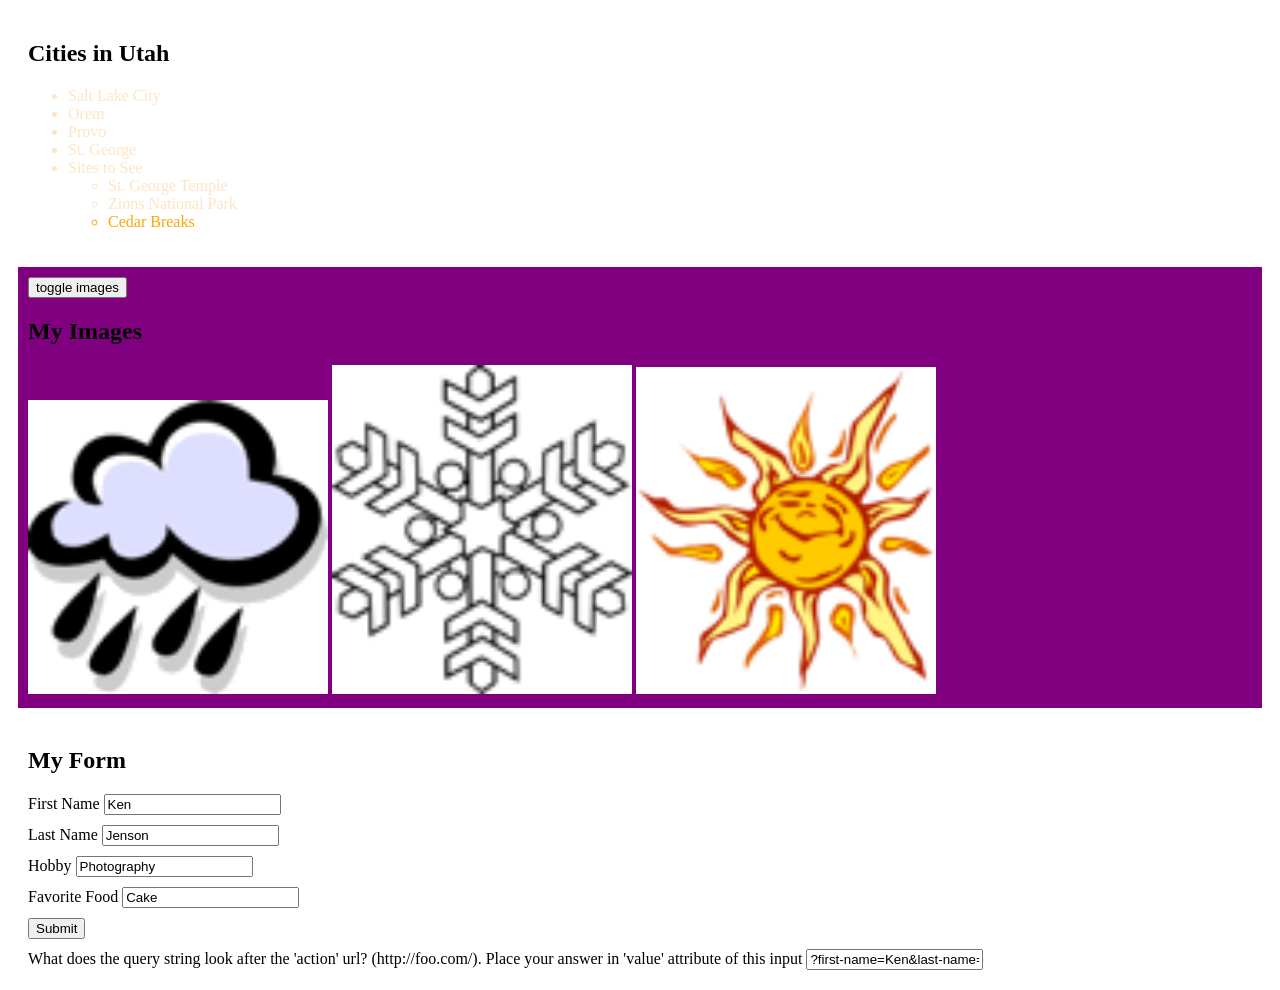
<file: final/index.html>
<!doctype html>
<html lang="en">

<head>
    <meta charset="utf-8">
    <title>CS3660 Final Exam-Practical</title>
    <style>
        .cityList {
            color: bisque;
        }

        li {
            background-color: white;
            color: bisque;
        }

        form>div {
            margin-bottom: 10px;
        }

       
        /* Q1 (3) Write a CSS rule that selects the first img width to 300px.  Hint: adjacent sibling selector or can select by type*/
        #images > h1 ~ img {
            width: 300px;
        }


        /*Q2 (4) Add css which sets the border of the form inputs to 'red' if they are invalid, or 'green' if they are 'valid'*/
        #form1 > input {
            border-color: green;
        } 
        /*more in js*/
        

    </style>
</head>

<body>
    <main>

        <section id="cities" style="margin:10px;padding:10px">
            <h1>Cities in Utah</h1>
            <ul class="cityList">
                <li>Salt Lake City</li>
                <li>Orem</li>
                <li>Provo</li>
                <li>St. George</li>
                <li>Sites to See
                    <ul id="sgsites">
                        <li>St. George Temple</li>
                        <li>Zions National Park</li>
                        <li style="color:orange">Cedar Breaks</li>
                    </ul>
                </li>
            </ul>
        </section>
        <section id="images" style="margin:10px;padding:10px">
            <button id="toggleimages">toggle images</button>
            <h1>My Images</h1>
            <img src="cool.gif" />
            <img src="cold.gif" />
            <img src="warm.gif" />
        </section>
        <section id="myform" style="margin:10px;padding:10px">
            <!-- Q3 - Set the appropriate attributes/properties on the form below that will:
            1. Disable default HTML5 validation
            2. Make first-name and last-name required
            -->

            <h1>My Form</h1>
            <form id="form1" action="http://foo.com" method="get">
                <div>
                    <label for="first-name">First Name</label>
                    <input name="first-name" id="first-name" value="Ken" required novalidate>
                </div>
                <div>
                    <label for="last-name">Last Name</label>
                    <input name="last-name" id="last-name" value="Jenson" required novalidate>
                </div>
                <div>
                    <label for="hobby">Hobby</label>
                    <input name="hobby" value="Photography" novalidate>
                </div>
                <div>
                    <label for="food">Favorite Food</label>
                    <input id="food" value="Cake" novalidate>
                </div>

                <div>
                    <button type='submit'>Submit</button>
                </div>
            </form>
            <div>
                <!-- Q4 (3) Review the form and then input what the query string would look like into the 'value' attribute of the 'input' tag with 'id=query-string'. -->

                <label for="query-string">What does the query string look after the 'action' url? (http://foo.com/). Place your answer in 'value' attribute of this input</label>
                <input id="query-string" value="?first-name=Ken&last-name=Jenson&hobby=Photography">
            </div>
        </section>
    </main>
    <script src="https://ajax.googleapis.com/ajax/libs/jquery/3.3.1/jquery.min.js"></script>
    <script type="text/javascript">
        /* Q2 */
        function invalid(id) {
            document.getElementById(id).style.borderColor = "red"
        }
        function valid(id) {
            document.getElementById(id).style.borderColor = "green"
        }

        /* Q5 - Implement the 'student' class below with the following:
                    constructor which takes attributes: id, first, last
                    'getter' called 'fullName' which returns the first and last name separated by a space
                    
                    */
        class student {
            constructor(id, first, last) {
                this.id = id
                this.first = first 
                this.last = last
            }

            fullName() {
                fullName = this.first + " " + this.last
                return fullName
            }
        }
        
        
      
         /* Q6 (4) - Now, take the above student instance ('student1') and store it in localStorage with the key 'student'
            */
        let student1=new student("1","Ken","Jenson");
        //TODO now store in local storage with key 'student'
        localStorage.setItem("student", student1)

        document.addEventListener("DOMContentLoaded", function() {

        /*Q7 (3) Write a line of Javascript code that selects the section with 'id=images' and set it’s ‘background-color’ style to ‘purple’  */
        document.getElementById("images").style.backgroundColor = "purple"

        /* Q8 (3) Write a line of Javascript code that removes the ‘cityList’ class from the first ‘ul’ tag */
        document.querySelector("ul").classList.toggle("cityList")

        /*Q9 (3) Write javascript code that will uses the querySelector function and uses a css 'attribute selector' to select the 'li' tag that currently has 'style=color:orange' and change it's text color to 'black'.*/
        lis = document.querySelectorAll("li") 
        for (const item in lis) {
            const color = item.getAttribute("color")
            if (color == "orange") {
                item.style.color = "black"
            }
        }

        /* Q10 (3) - Write javascript to modify the contents of h1 tag with Contents 'Cities in Utah' to 'Awesome Cities in Utah!' */
        document.getElementById("cities").firstChild.firstChild.nodeValue = 'Awesome Cities in Utah!'


        /* Q11 (3) - In the 'sites to see' section, add a new <li> tag at the top with contents, 'Moab' 
            Hint: create new 'li' element, set its innerText, prepend to the ul*/
        let parentTag = document.getElementById("sgsites")
        let newElement = document.createElement("li")
        let textNode = document.createTextNode("Moab")
        newElement.appendChild(textNode)
        parentTag.appendChild(newElement)
        });

    </script>
</body>

</html>
</file>
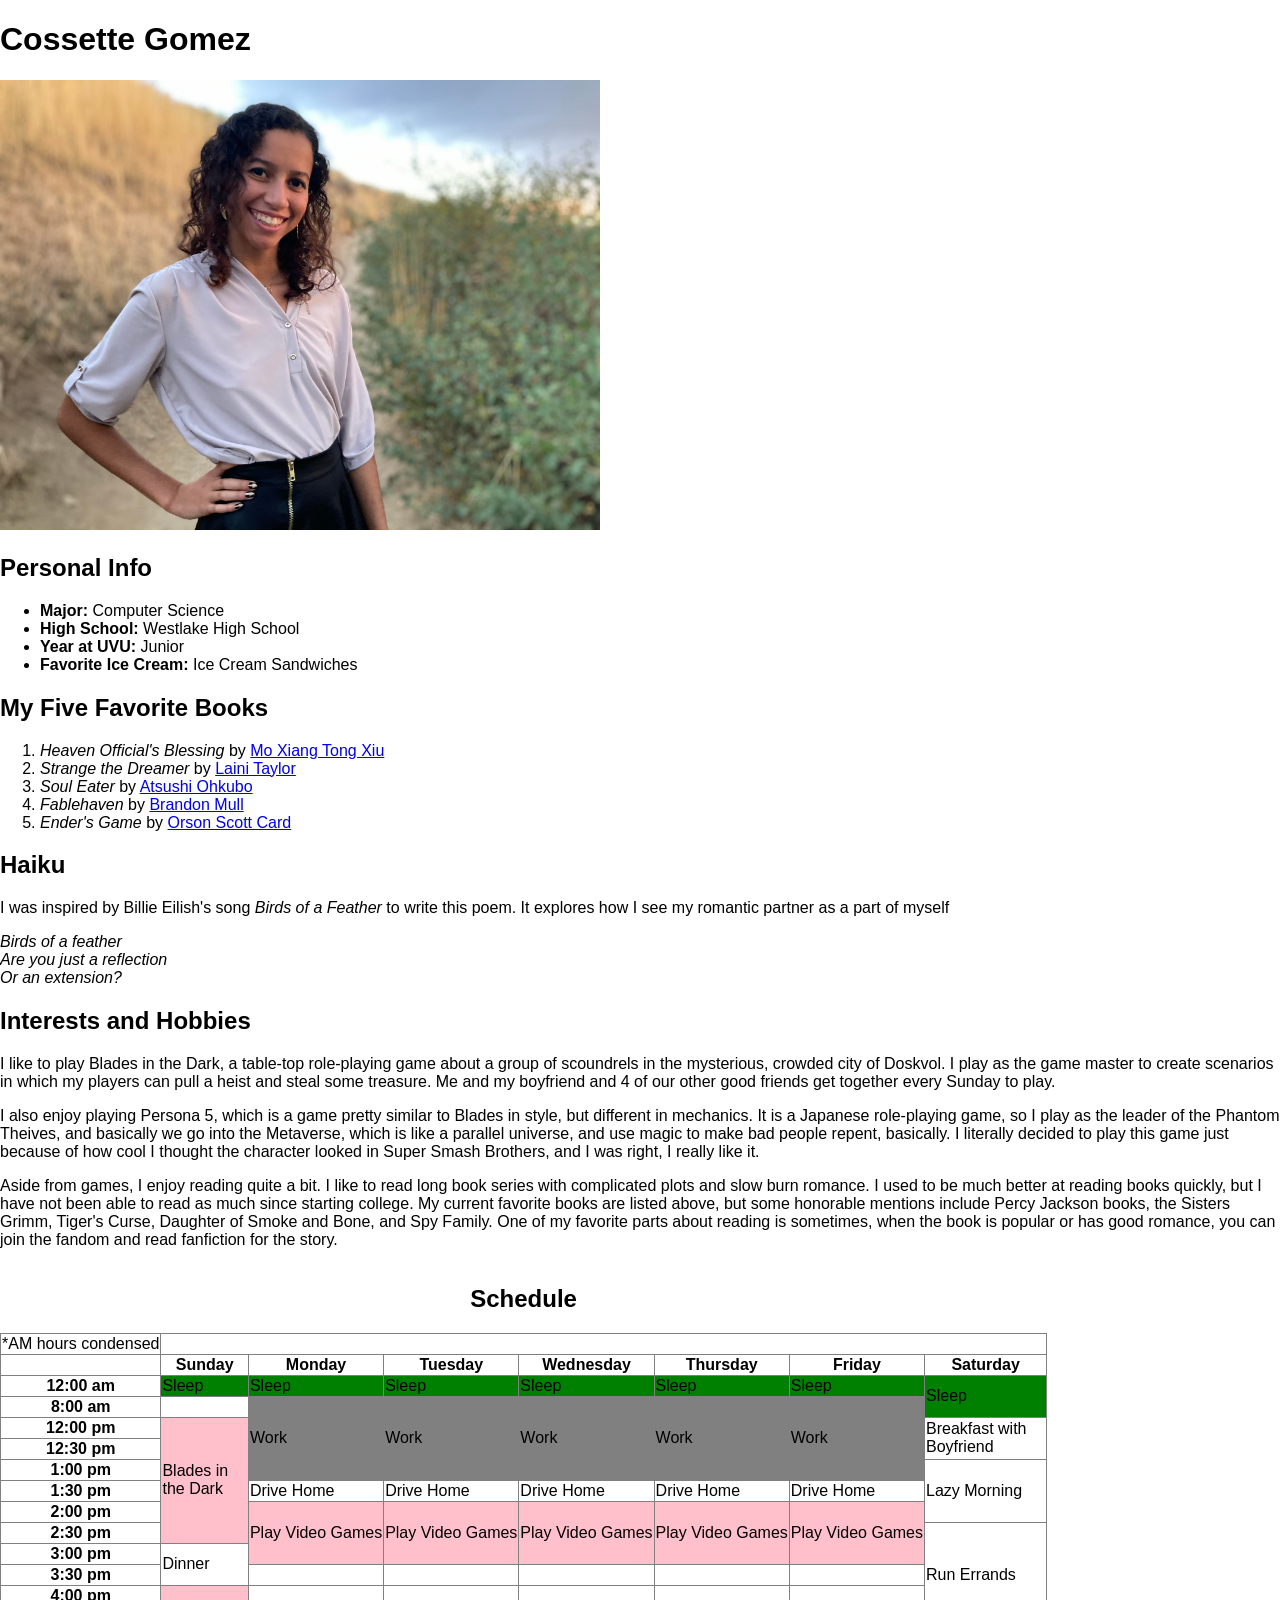
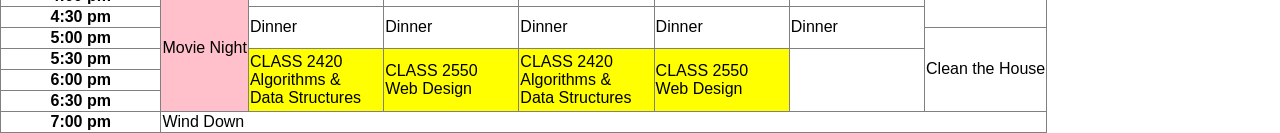
<file: WebpageSaves/index.html>
<!DOCTYPE html>
<html lang="en">


<head>
    <link rel="stylesheet" href="styles.css">
    <title>About Cossette</title>
    <h1>Cossette Gomez</h1>
    
</head>

<body >
    <img src="nassa4.jpg" alt="Picture of Cossette" height="450" id="Cossette">

    <section id="Personal Info">
        <h2>Personal Info</h2>
        <ul>
            <li><b>Major:</b> Computer Science</li>
            <li><b>High School:</b> Westlake High School</li>
            <li><b>Year at UVU:</b> Junior</li>
            <li><b>Favorite Ice Cream:</b> Ice Cream Sandwiches</li>
        </ul>
    </section>

    <section id="Favorite Books">
        <h2>My Five Favorite Books</h2>
        <!--I think Brandon Mull is the only one with a normal website-->
        <ol>
            <li><cite>Heaven Official's Blessing</cite> by <a href="https://mo-xiang-tong-xiu.carrd.co">Mo Xiang Tong Xiu</a></li>
            <li><cite>Strange the Dreamer</cite> by <a href="https://www.goodreads.com/author/show/324620.Laini_Taylor">Laini Taylor</a></li>
            <li><cite>Soul Eater</cite> by <a href="https://www.instagram.com/ohkubo_a/?hl=en"> Atsushi Ohkubo</a></li>
            <li><cite>Fablehaven</cite> by <a href="https://brandonmull.com">Brandon Mull</a></li>
            <li><cite>Ender's Game</cite> by <a href="http://www.hatrack.com/">Orson Scott Card</a></li>
        </ol>
    </section>

    <section id="Haiku">
        <h2>Haiku</h2>
        <p>I was inspired by Billie Eilish's song <cite>Birds of a Feather</cite> to write this poem. It explores how I see my romantic partner as a part of myself</p>
        <p id="poem"><i>Birds of a feather <br> Are you just a reflection <br> Or an extension?</i></p>
    </section>

    <section id="Interests and Hobbies">
        <h2>Interests and Hobbies</h2>
        <p>I like to play Blades in the Dark, a table-top role-playing game about a group of scoundrels in the mysterious, crowded city of Doskvol.
            I play as the game master to create scenarios in which my players can pull a heist and steal some treasure. Me and my boyfriend and 4 of our
            other good friends get together every Sunday to play.
        </p>

        <p>I also enjoy playing Persona 5, which is a game pretty similar to Blades in style, but different in mechanics. It is a Japanese role-playing game,
            so I play as the leader of the Phantom Theives, and basically we go into the Metaverse, which is like a parallel universe, and use magic to make
            bad people repent, basically. I literally decided to play this game just because of how cool I thought the character looked in Super Smash Brothers,
            and I was right, I really like it.
        </p>

        <p>Aside from games, I enjoy reading quite a bit. I like to read long book series with complicated plots and slow burn romance. I used to be much 
            better at reading books quickly, but I have not been able to read as much since starting college. My current favorite books are listed above, but 
            some honorable mentions include Percy Jackson books, the Sisters Grimm, Tiger's Curse, Daughter of Smoke and Bone, and Spy Family. One of my favorite 
            parts about reading is sometimes, when the book is popular or has good romance, you can join the fandom and read fanfiction for the story. 
        </p>
    </section>

    <section id="Schedule">
        <table frame = "box" rules="all">
            <caption><h2>Schedule</h2></caption>
            <tr><td>*AM hours condensed</td></tr>
            <tr>
                <th></th> <th>   Sunday   </th> <th>   Monday   </th> <th>   Tuesday   </th> 
                <th>  Wednesday  </th> <th>   Thursday   </th> <th>   Friday   </th> 
                <th>   Saturday   </th>
            </tr>
            <tr>
                <th>12:00 am</th> <td bgcolor= "green">Sleep</td> <td bgcolor= "green">Sleep</td> <td bgcolor= "green">Sleep</td>
                <td bgcolor= "green">Sleep</td> <td bgcolor= "green">Sleep</td> <td bgcolor= "green">Sleep</td> <td bgcolor= "green" rowspan="2">Sleep</td>
            </tr>
            <tr>
                <th>8:00 am</th> <td></td> <td bgcolor="gray" rowspan="4">Work</td> <td bgcolor="gray" rowspan="4">Work</td> <td bgcolor="gray" rowspan="4">Work</td> <td bgcolor="gray" rowspan="4">Work</td> <td bgcolor="gray" rowspan="4">Work</td>
            </tr>
            <tr>
                <th>12:00 pm</th> <td bgcolor="pink" rowspan="6">Blades in<br>the Dark</td> <td rowspan="2">Breakfast with <br> Boyfriend</td> 
            </tr>
            <tr>
                <th>12:30 pm</th> 
            </tr>
            <tr>
                <th>1:00 pm</th> <td rowspan="3">Lazy Morning</td>
            </tr>
            <tr>
                <th>1:30 pm</th>  <td>Drive Home</td> <td>Drive Home</td> <td>Drive Home</td> <td>Drive Home</td> <td>Drive Home</td> 
            </tr>
            <tr>
                <th>2:00 pm</th>  <td bgcolor="pink" rowspan="3"> Play Video Games </td> <td bgcolor="pink" rowspan="3">Play Video Games </td> <td bgcolor="pink" rowspan="3">Play Video Games </td>
                <td bgcolor="pink" rowspan="3">Play Video Games </td> <td bgcolor="pink" rowspan="3">Play Video Games </td> 
            </tr>
            <tr>
                <th>2:30 pm</th> <td rowspan="5">Run Errands</td>
            </tr>
            <tr>
                <th>3:00 pm</th> <td rowspan="2">Dinner</td>
            </tr>
            <tr>
                <th>3:30 pm</th> <td></td> <td></td> <td></td> <td></td> <td></td>
            </tr>
            <tr>
                <th>4:00 pm</th> <td bgcolor="pink" rowspan="6">Movie Night</td> <td></td> <td></td> <td></td> <td></td> <td></td>
            </tr>
            <tr>
                <th>4:30 pm</th> <td rowspan="2">Dinner</td> <td rowspan="2">Dinner</td><td rowspan="2">Dinner</td><td rowspan="2">Dinner</td>  <td rowspan="2">Dinner</td>
            </tr>
            <tr>
                <th>5:00 pm</th> <td rowspan="4">Clean the House</td>
            </tr>
            <tr>
                <th>5:30 pm</th> <td bgcolor="yellow" rowspan="3"> CLASS 2420 <br> Algorithms & <br> Data Structures</td> <td bgcolor="yellow" rowspan="3"> CLASS 2550 <br> Web Design </td> 
                <td bgcolor="yellow" rowspan="3">CLASS 2420 <br> Algorithms & <br> Data Structures</td> <td bgcolor="yellow" rowspan="3">CLASS 2550 <br> Web Design</td> 
            </tr>
            <tr>
                <th>6:00 pm</th> 
            </tr>
            <tr>
                <th>6:30 pm</th> 
            </tr>
            <tr>
                <th>7:00 pm</th> <td colspan="7"> Wind Down</td> 
            </tr>
        </table>
    </section>

</body>
</file>
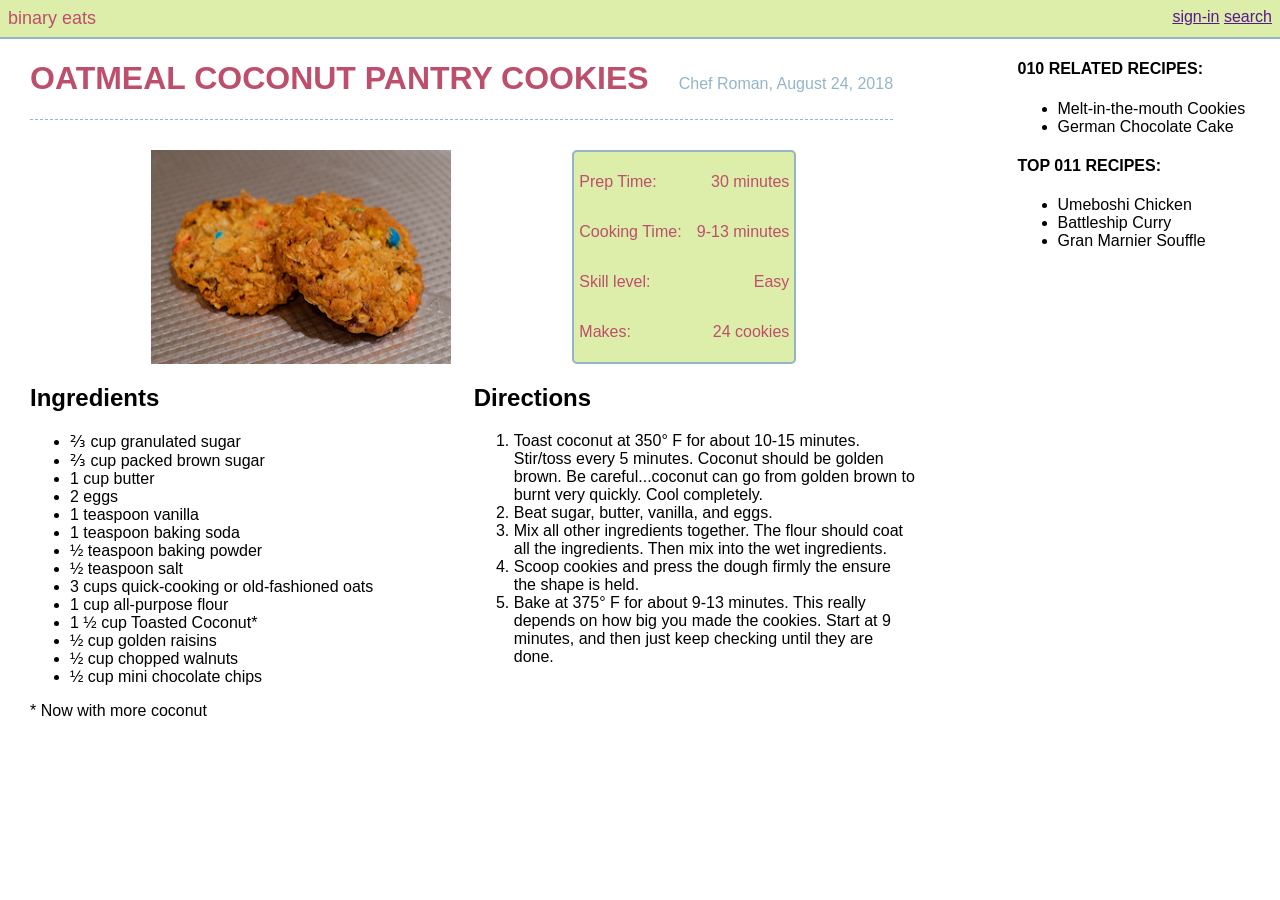
<file: WebpageSaves/oatmeal_cookies.html>
<!DOCTYPE html>
<html lang="en">
   <head>
      <meta charset="UTF-8">
      <title>binary eats - Oatmeal Coconut Pantry Cookies</title>
      <link href="styles.css" rel="stylesheet">
   </head>

   <body>
      <header>
         <div class="logo">binary eats</div>
         <div>
            <a href="">sign-in</a>
            <a href="">search</a>
         </div>
      </header>
      <div class="content">
         <div class="main-content">
            <div class="title">
               <h1>OATMEAL COCONUT PANTRY COOKIES</h1>
               <p>Chef Roman, August 24, 2018</p>
            </div>
            <div class="summary">
               <img src="oatmealCookie_small.jpg" alt="Photo of two of the world's best oatmeal cookies">
               <div>
                  <div>
                     <p>Prep Time:</p>
                     <p>30 minutes</p>
                  </div>
                  <div>
                     <p>Cooking Time:</p>
                     <p>9-13 minutes</p>
                  </div>
                  <div>
                     <p>Skill level:</p>
                     <p>Easy</p>
                  </div>
                  <div>
                     <p>Makes:</p>
                     <p>24 cookies</p>
                  </div>
               </div>
            </div>
            <div class="ingredients">
               <h2>Ingredients</h2>
                  <ul>
                  <li>⅔ cup granulated sugar</li>
                  <li>⅔ cup packed brown sugar</li>
                  <li>1 cup butter</li>
                  <li>2 eggs</li>
                  <li>1 teaspoon vanilla</li>
                  <li>1 teaspoon baking soda</li>
                  <li>½ teaspoon baking powder</li>
                  <li>½ teaspoon salt</li>
                  <li>3 cups quick-cooking or old-fashioned oats</li>
                  <li>1 cup all-purpose flour</li>
                  <li>1 ½ cup Toasted Coconut*</li>
                  <li>½ cup golden raisins</li>
                  <li>½ cup chopped walnuts</li>
                  <li>½ cup mini chocolate chips</li>
               </ul>
               <p>* Now with more coconut</p>
            </div>
            <div class="directions">
               <h2>Directions</h2>
               <ol>
                  <li>Toast coconut at 350° F for about 10-15 minutes. Stir/toss every 5 minutes. Coconut should be golden brown. Be careful...coconut can go from golden brown to burnt very quickly. Cool completely.</li>
                  <li>Beat sugar, butter, vanilla, and eggs.</li>
                  <li>Mix all other ingredients together. The flour should coat all the ingredients. Then mix into the wet ingredients.</li>
                  <li>Scoop cookies and press the dough firmly the ensure the shape is held.</li>
                  <li>Bake at 375° F for about 9-13 minutes. This really depends on how big you made the cookies. Start at 9 minutes, and then just keep checking until they are done.</li>
               </ol>
            </div>
         </div>
         <div class="related-content">
            <div>
               <h4>010 RELATED RECIPES:</h4>
               <ul>
                  <li>Melt-in-the-mouth Cookies</li>
                  <li>German Chocolate Cake</li>
               </ul>
            </div>
            <div>
               <h4>TOP 011 RECIPES:</h4>
               <ul>
                  <li>Umeboshi Chicken</li>
                  <li>Battleship Curry</li>
                  <li>Gran Marnier Souffle</li>
               </ul>
            </div>
         </div>
      </div>
   </body>
</html>
</file>
<file: WebpageSaves/styles.css>
/* Add your styles here */

/* Given CSS rules below */
body {
   margin: 0;
   font-family: Helvetica, sans-serif;
}

header {
   border-bottom: 2px solid #93B5C6;
   background-color: #DDEDAA;
   padding: 8px;

   display: flex;
   justify-content: space-between;
}

.logo {
   color: #BD4F6C;
   font-size: 18px;
}

.content {
   margin-left: 30px;
   display: flex;
   flex-wrap: wrap;
}

.main-content {
   display: flex;
   flex-wrap: wrap;
   flex-grow: 1;
   flex-basis: 70%
}

.title {
   border-bottom: 1px dashed #93B5C6;
   display: flex;
   align-items: baseline;
   display: flex;
   align-items: baseline;
}

.title h1 {
   color: #BD4F6C;
}

.title p {
   color: #93B5C6;
   margin-left: 30px;
}

.summary {
   margin-top: 30px;
   display: flex;
   justify-content: space-evenly;
   flex-grow: 1;
   flex-basis: 100%
}

.summary > div {
   background-color: #DDEDAA;
   border: 2px solid #93B5C6;
   border-radius: 5px;
   color: #BD4F6C;
   padding: 5px;
   width: 210px;
}

.summary > div > div {
   display: flex;
   justify-content: space-between;
}

.ingredients, .directions {
   flex-grow: 1;
   flex-basis: 45%;
}

.related-content {
   margin-left: 100px;
   flex-grow: 1;
   flex-basis: 20%;
}
</file>
